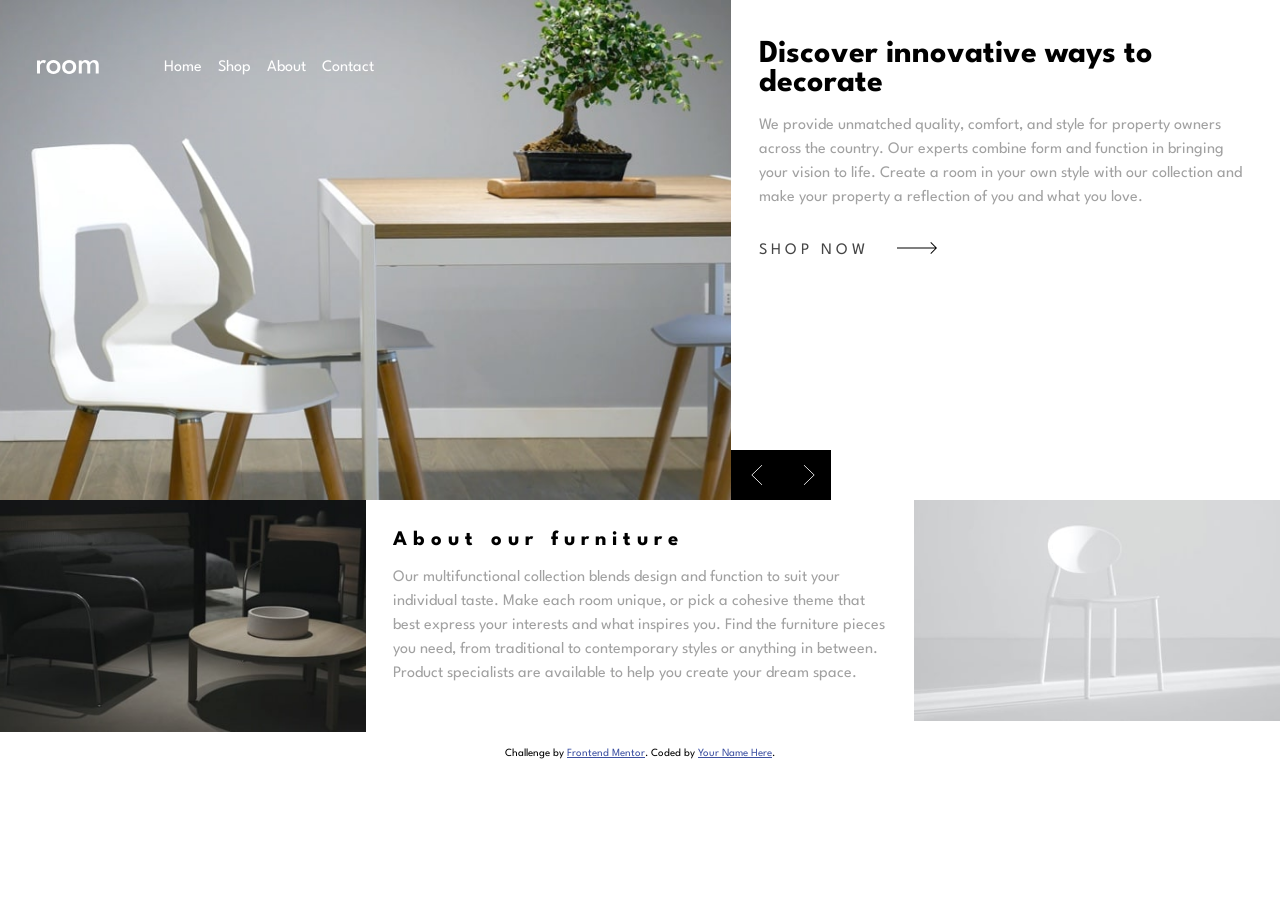
<file: index.html>
<!DOCTYPE html>
<html lang="en">
<head>
  <meta charset="UTF-8">
  <meta name="viewport" content="width=device-width, initial-scale=1.0"> <!-- displays site properly based on user's device -->

  <link rel="icon" type="image/png" sizes="32x32" href="./images/favicon-32x32.png">
  
  <title>Frontend Mentor | Room homepage</title>
  <link rel="stylesheet" href="style.css">
  <link rel="preconnect" href="https://fonts.googleapis.com">
  <link rel="preconnect" href="https://fonts.gstatic.com" crossorigin>
  <link href="https://fonts.googleapis.com/css2?family=League+Spartan:wght@500;600;700&display=swap" rel="stylesheet">
  <!-- Feel free to remove these styles or customise in your own stylesheet 👍 -->
  <style>
    .attribution { font-size: 11px; text-align: center; }
    .attribution a { color: hsl(228, 45%, 44%); }
  </style>
</head>
<body>

  <main class="main">

    <header class="hero">
      <nav class="hero__nav container">
        <img src="images/icon-hamburger.svg" alt="" class="nav__hamburger">
        <img src="images/logo.svg" alt="" class="nav__logo">

        <ul class="nav__links">
          <li class="nav__list"><a href="#" class="nav__link">Home</a></li>
          <li class="nav__list"><a href="#" class="nav__link">Shop</a></li>
          <li class="nav__list"><a href="#" class="nav__link">About</a></li>
          <li class="nav__list"><a href="#" class="nav__link">Contact</a></li>
        </ul>
      </nav>
    </header>

    <div class="main__controls">
      <img src="images/icon-angle-left.svg" alt="" class="main__control btn1">
      <img src="images/icon-angle-right.svg" alt="" class="main__control btn2">
    </div>

    <section class="main__body">

      <h1 class="body__title title"> Discover innovative ways to decorate</h1>
      <p class="body__paragraph paragraph">We provide unmatched quality, comfort, and style for property owners across the country. 
        Our experts combine form and function in bringing your vision to life. Create a room in your 
        own style with our collection and make your property a reflection of you and what you love.
      </p>
      <a href="" class="body__cta">Shop now <img src="images/icon-arrow.svg" alt="" class="cta__img"></a>

    </section>

    <img src="images/image-about-dark.jpg" alt="" class="img1">

    <section class="main__about">
      <h2 class="about__title title">About our furniture</h2>
      <p class="about__paragraph paragraph"> Our multifunctional collection blends design and function to suit your individual taste.
        Make each room unique, or pick a cohesive theme that best express your interests and what
        inspires you. Find the furniture pieces you need, from traditional to contemporary styles
        or anything in between. Product specialists are available to help you create your dream space.
        </p>
    </section>

    <img src="images/image-about-light.jpg" alt="" class="img2">

  </main>
  
  
 
  <div class="attribution">
    Challenge by <a href="https://www.frontendmentor.io?ref=challenge" target="_blank">Frontend Mentor</a>. 
    Coded by <a href="#">Your Name Here</a>.
  </div>
  <script src="app.js"></script>
</body>
</html>
</file>
<file: style.css>
*{
    box-sizing: border-box;
    margin: 0;
}

:root{
    --Dark-Gray: hsl(0, 0%, 63%);
    --Black: hsl(0, 0%, 0%);
    --White: hsl(0, 0%, 100%);
    --Very-Dark-Gray: hsl(0, 0%, 27%);
}

body{
    font-family: 'League Spartan', sans-serif;
}

/*header*/

.container{
    width: 90%;
    margin: 0 auto;
    overflow: hidden;
    padding: 60px 0;
}

.main{
    width: 100%;
    margin: 0 auto;
    max-width: 1440px;
    display: grid;
    grid-template-columns: 100vw;
    grid-template-rows: repeat(5, auto);
    grid-template-areas: 
    "header"
    "cta"
    "img1"
    "about"
    "img2";
}

.hero{
    grid-area: header;
    width: 100vw;
    height: 500px;
    background-position: center;
    background-size: cover;
}

.hero__2{
    background-image: url(images/desktop-image-hero-1.jpg);
}

.hero__nav{
    display: flex;
}

.nav__links{
    display: none;
}

.nav__logo{
    margin: 0 auto;
}

/*controls*/

.main__controls{
    grid-area: header;
    align-self: end;
    justify-self: end;
    width: 100px;
    height: 50px;
    background-color: var(--Black);
    display: flex;
    
}

.main__control{
    padding: 15px 20px;
    margin: 0;
}

.main__control:hover{
    background-color: var(--Dark-Gray);
}


/*body*/

.main__body{
    width: 90%;
    margin: 40px auto;
    grid-area: cta;
}

.title{
    font-size: 2rem;
}

.paragraph{
    line-height: 1.5;
    margin: 1em 0 2em;
    color: var(--Dark-Gray);
}

.body__cta{
    text-decoration: none;
    text-transform: uppercase;
    color: var(--Very-Dark-Gray);
    letter-spacing: 4px;
}

.cta__img{
    margin-left: 20px;
}

/*img1*/

.img1{
    width: 100%;
}

/*about*/

.main__about{
    width: 90%;
    margin: 30px auto;
    grid-area: about;
}

.about__title{
    font-size: 1.3rem;
    letter-spacing: 6px;
}

.img2{
    width: 100%;
}

@media (min-width: 375px){

    .main{
        width: 100vw;
        max-width: none;
        grid-template-columns: repeat(7, 1fr);
        grid-template-areas: 
        "header header header header cta cta cta"
        "header header header header cta cta cta"
        "img1 img1 about about about img2 img2";
    }

    .hero{
        grid-area: header;
        width: 100%;
        height: 500px;
        background-position: center;
        background-size: cover;
    }
    
        
    .hero__1{
        background-image: url(images/desktop-image-hero-1.jpg);
    }

    .hero__2{
        background-image: url(images/desktop-image-hero-2.jpg);
    }

    .hero__3{
        background-image: url(images/desktop-image-hero-3.jpg);
    }

    
    
    .nav__links{
        padding: 0;
        display: flex;
        justify-content: space-around;
        gap: 1em;
        margin-left: 10%;
    }
    
    .nav__list{
        list-style: none;
    }

    .nav__link{
        text-decoration: none;
        color: var(--White);
    }

    .nav__hamburger{
        display: none;
    }
    
    .nav__logo{
        margin: 0;
    }
    
    /*controls*/
    
    .main__controls{
        grid-area: cta;
        justify-self: start;
        width: 100px;
        height: 5   0px;
        background-color: var(--Black);
        display: flex;
        
    }
    
    .main__control{
        padding: 15px 20px;
        margin: 0;
    }
    
    .main__control:hover{
        background-color: var(--Dark-Gray);
    }
    
    
    /*body*/
    
    .main__body{
        width: 90%;
        margin: 40px auto;
        grid-area: cta;
    }
    
    .title{
        font-size: 2rem;
    }
    
    .paragraph{
        line-height: 1.5;
        margin: 1em 0 2em;
        color: var(--Dark-Gray);
    }
    
    .body__cta{
        text-decoration: none;
        text-transform: uppercase;
        color: var(--Very-Dark-Gray);
        letter-spacing: 4px;
    }
    
    .cta__img{
        margin-left: 20px;
    }
    
    /*img1*/
    
    .img1{
        grid-area: img1;
        width: 100%;
    }
    
    /*about*/
    
    .main__about{
        width: 90%;
        margin: 30px auto;
        grid-area: about;
    }
    
    .about__title{
        font-size: 1.3rem;
        letter-spacing: 6px;
    }
    
    .img2{
        grid-area: img2;
        width: 100%;
    }
}
</file>
